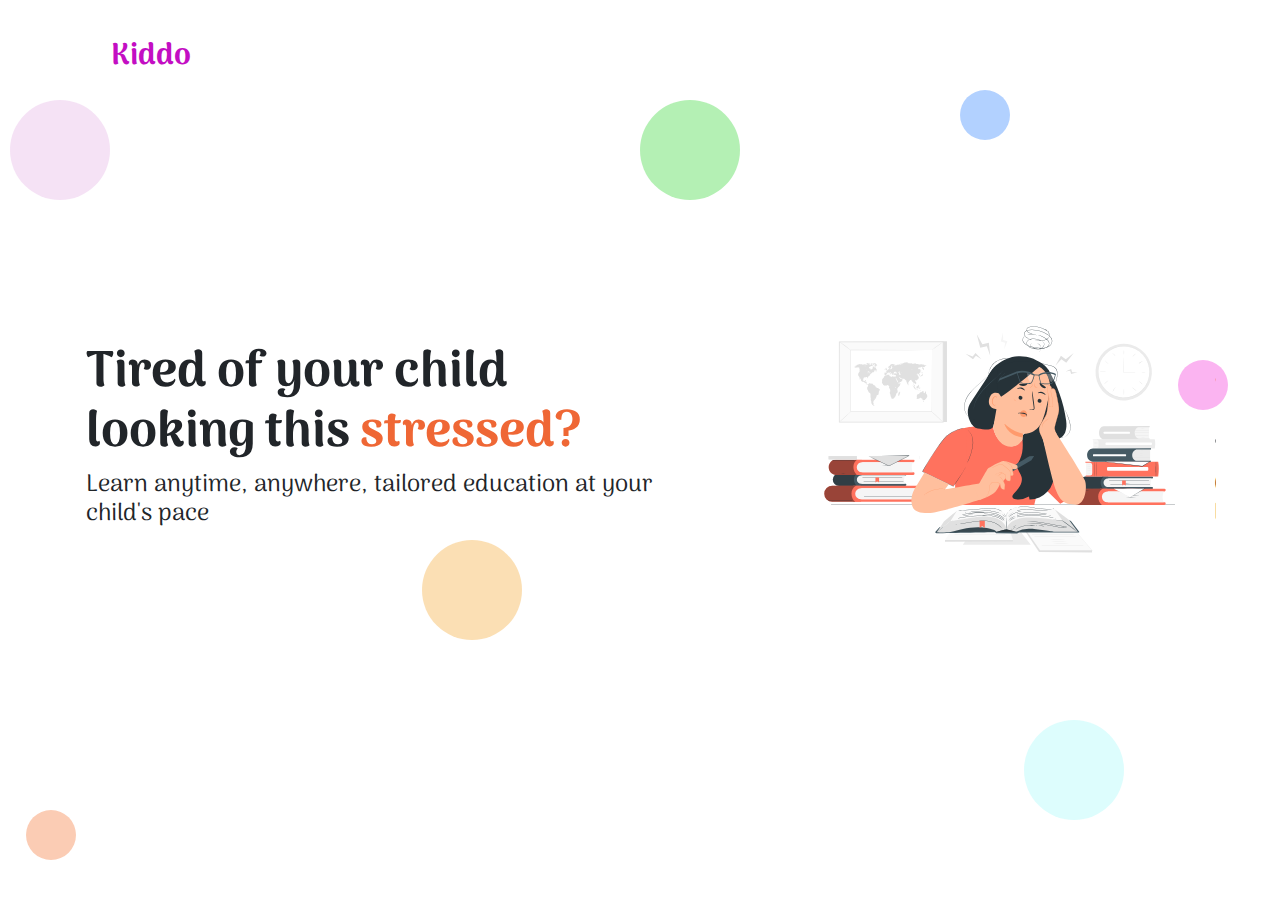
<file: index.html>
<!DOCTYPE html>
<html lang="en">
    <head>
        <meta charset="UTF-8">
        <meta name="viewport" content="width=device-width, initial-scale=1.0">
        <title>Hero Section with Sliding Animation</title>
        <link href="bootstrap-5.3.3-dist/css/bootstrap.min.css" rel="stylesheet">
        <link rel="stylesheet" href="index.css">
    </head>
    <body>
        
        <div class="circled start"></div>
        <div class="circled front"></div>
        <div class="circled rightend"></div>
        <div class="circled middle"></div>
        <div class="circled middleTwo"></div>
        <div class="circled leftend"></div>
        <div class="circled end"></div>
        
        <nav class="navbar navbar-expand-sm">
            <div class="container-fluid">
              <h2 class="navbar-brand" href="#">Kiddo</h2>
            </div>
        </nav>
        <section class="hero-section">
            <div class="container-fluid">
                <div class="slider">
                    <div class="slide">
                        <div class="text">
                            <h1>Tired of your child looking this <span class="coloured">stressed?</span></h1>
                            <h4>Learn anytime, anywhere, tailored education at your child's pace</h4>
                        </div>
                        <div class="container img">
                            <img src="./images/Student stress-pana.svg" alt="Image 1" class="img-fluid">
                        </div>
                    </div>
                    <div class="slide">
                        <div class="text">
                            <h1><span class="coloured">Say goodbye</span> to school stress</h1>
                            <h4>Our app provides a balanced approach to learning that fits your kids.</h4>
                        </div>
                        <div class="container img">
                            <img src="./images/soar.png" alt="Image 1" class="img-fluid">
                        </div>
                    </div>
                    <div class="slide">
                        <div class="text">
                            <h1>With <span id="brand-name">Kiddo</span>, education is made <span class="coloured">easy,</span></h1>
                            <h4>Interactive, fun and effective for young learners.</h4>
                            <div class="container mycont">
                                <a href="./signup.html" class="btn button" id="loadButton">Get started</a>
                                <div class="progress-container hidden">
                                    <div class="progress-bar"></div>
                                </div>
                            </div>
                        </div>
                        <div class="container img">
                            <img src="./images/happiness.png" alt="Image 1" class="img-fluid">
                        </div>
                    </div>
                </div>
            </div>
        </section>

        <script src="index.js"></script>
    </body>
</html>
</file>
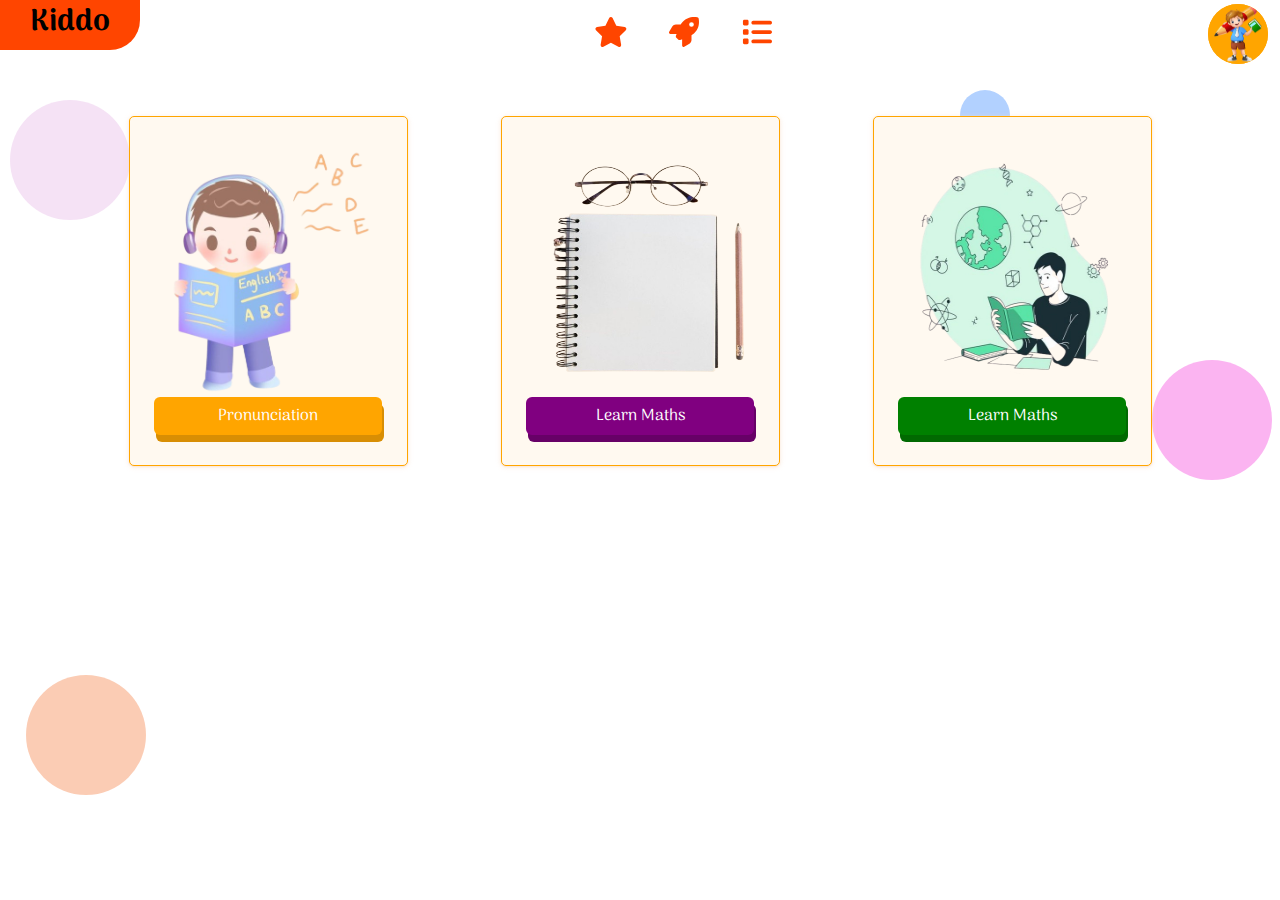
<file: lessons.html>
<!DOCTYPE html>
<html lang="en">
    <head>
        <meta charset="UTF-8">
        <meta name="viewport" content="width=device-width, initial-scale=1.0">
        <title>Document</title>
        <link rel="stylesheet" href="font-awesome/css/all.min.css">
        <link rel="stylesheet" href="bootstrap-5.3.3-dist/css/bootstrap.min.css">
        <link rel="stylesheet" href="lessons.css">
    </head>
    <body>

        <div class="circled start"></div>
        <div class="circled front"></div>
        <div class="circled rightend"></div>
        <div class="circled leftend"></div>

        <nav class="navbar navbar-expand-sm">
            <div class="container-fluid">
              <h2 class="navbar-brand" href="#">Kiddo</h2>
              <ul id="list">
                <li><i class="fa fa-star"></i></li>
                <li><i class="fa fa-rocket"></i></li>
                <li><i class="fa fa-list"></i></li>
              </ul>
              <div class="user">
                <img src="images/boy.png" class="user">
              </div>
            </div>
        </nav>

        <section class="learn row container m-auto mt-5">
            <div class="lessons col-lg-3">
                <img src="images/pronunciatioN_BOY-removebg-preview.png">
                <a class="btn orange" href="./pronunciation.html">Pronunciation</a>
            </div>
            <div class="lessons col-lg-3">
                <img src="images/book-removebg-preview.png">
                <a class="btn purple">Learn Maths</a>
            </div>
            <div class="lessons col-lg-3">
                <img src="images/LEARN-removebg-preview.png">
                <a class="btn green">Learn Maths</a>
            </div>
        </section>
        <script src="font-awesome/js/all.min.js"></script>
        <script src="bootstrap-5.3.3-dist/js/bootstrap.bundle.min.js"></script>
    </body>
</html>
</file>
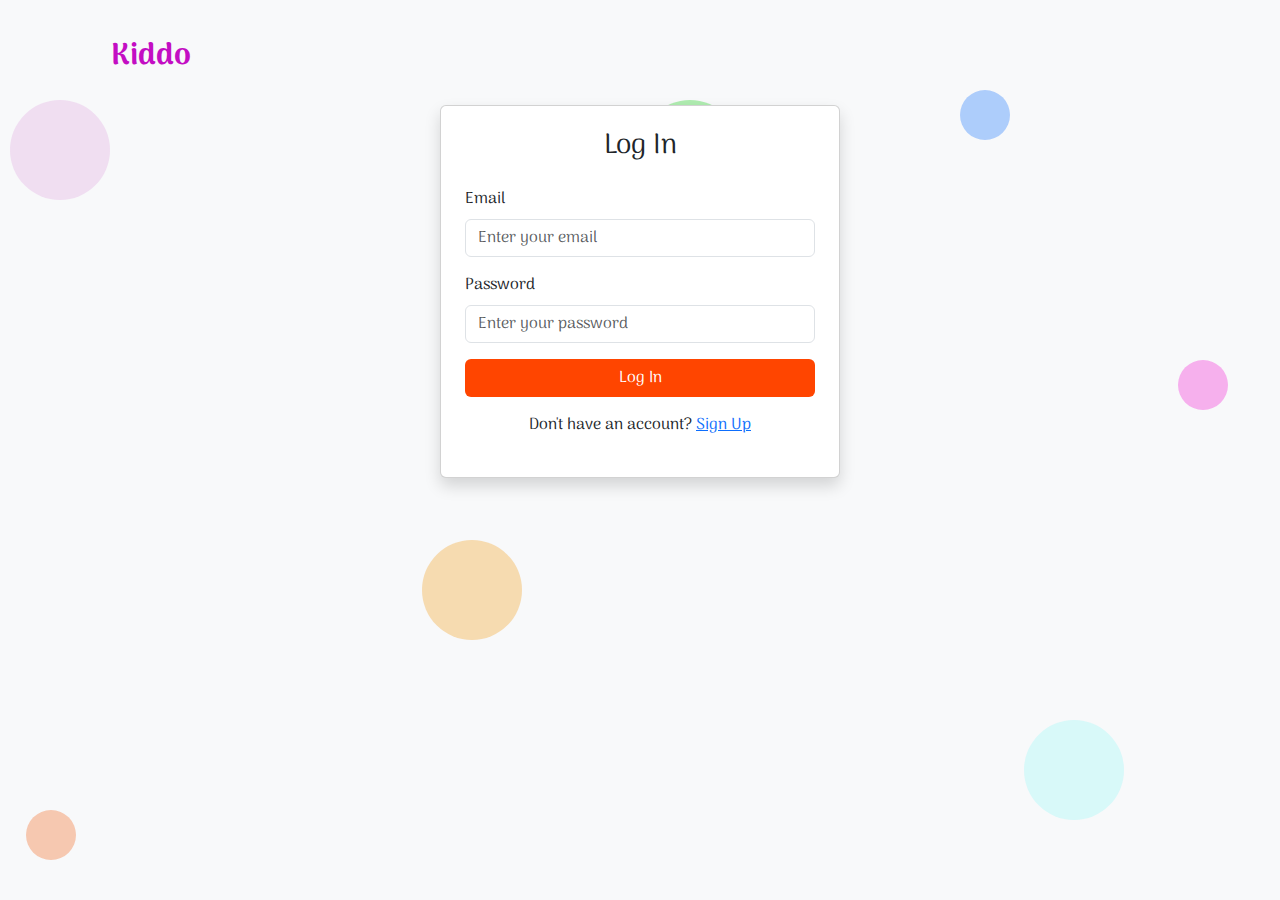
<file: login.html>
<!DOCTYPE html>
<html lang="en">

<head>
  <meta charset="UTF-8">
  <meta name="viewport" content="width=device-width, initial-scale=1.0">
  <title>Login Page</title>
  <link href="./bootstrap-5.3.3-dist/css/bootstrap.min.css" rel="stylesheet">
  <link rel="stylesheet" href="index.css">
</head>

<body class="bg-light">
  <div class="circled start"></div>
  <div class="circled front"></div>
  <div class="circled rightend"></div>
  <div class="circled middle"></div>
  <div class="circled middleTwo"></div>
  <div class="circled leftend"></div>
  <div class="circled end"></div>

  <nav class="navbar navbar-expand-sm">
    <div class="container-fluid">
      <h2 class="navbar-brand" href="#">Kiddo</h2>
    </div>
  </nav>

  <div class="container vh-95 d-flex justify-content-center align-items-center">
    <div class="card p-4 shadow" style="width: 100%; max-width: 400px;">
      <h3 class="text-center mb-4">Log In</h3>
      <form>
        <div class="mb-3">
          <label for="email" class="form-label">Email</label>
          <input type="email" class="form-control" id="email" placeholder="Enter your email" required>
        </div>
        <div class="mb-3">
          <label for="password" class="form-label">Password</label>
          <input type="password" class="form-control" id="password" placeholder="Enter your password" required>
        </div>
        <a href="./lessons.html" type="submit" class="btn w-100 text-white" style="background-color: orangered;">Log In</a>
        <div class="text-center mt-3">
          <p>Don't have an account? <a href="signup.html" class="text-primary">Sign Up</a></p>
        </div>
      </form>
    </div>
  </div>
</body>

</html>
</file>
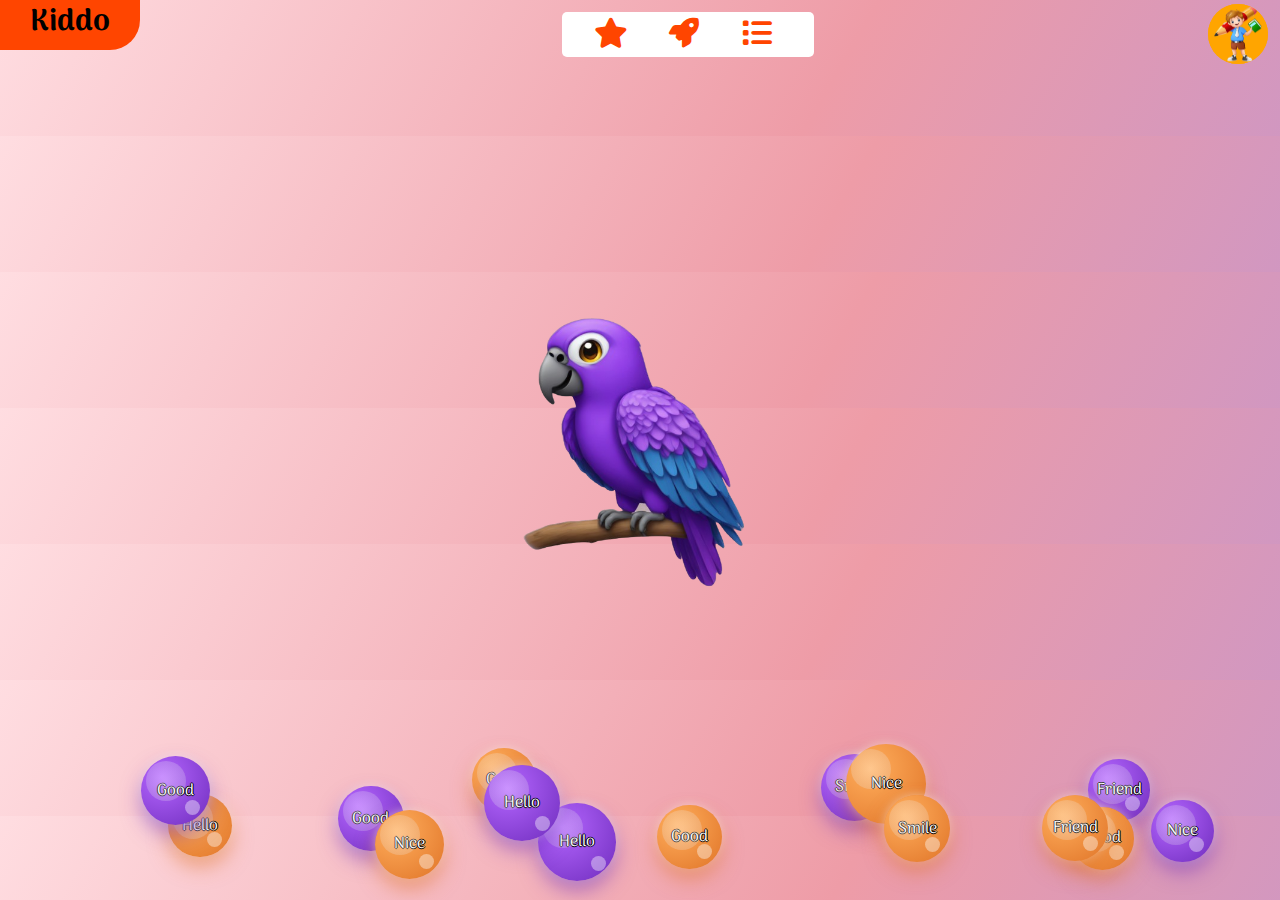
<file: pronunciation.html>
<!DOCTYPE html>
<html lang="en">
<head>
    <meta charset="UTF-8">
    <meta name="viewport" content="width=device-width, initial-scale=1.0">
    <title>Pronunciation</title>
    <link rel="stylesheet" href="font-awesome/css/all.min.css">
    <link rel="stylesheet" href="bootstrap-5.3.3-dist/css/bootstrap.min.css">
    <link rel="stylesheet" href="lessons.css">
    <link rel="stylesheet" href="pronunciation.css">
</head>
<body>
    <nav class="navbar navbar-expand-sm">
        <div class="container-fluid">
          <h2 class="navbar-brand" href="#">Kiddo</h2>
          <ul id="list">
            <li><i class="fa fa-star"></i></li>
            <li><i class="fa fa-rocket"></i></li>
            <li><i class="fa fa-list"></i></li>
          </ul>
          <div class="user">
            <img src="images/boy.png" class="user">
          </div>
        </div>
    </nav>

    <section class="bubbles" id="bubblesContainer"></section>

    <div class="center-icon">
      <img src="images/purple_bird-removebg-preview.png" id="parrot" alt="Parrot Icon">
    </div>  

    <!-- Hidden fortune cookie message div -->
    <div class="fortune-cookie" id="fortuneCookie">
        <h3 id="sentenceDisplay"></h3>
        <button onclick="closeCookie()">Close</button>
    </div>

    <script src="bootstrap-5.3.3-dist/js/bootstrap.bundle.min.js"></script>
    <script src="pronunciation.js"></script>
</body>
</html>
</file>
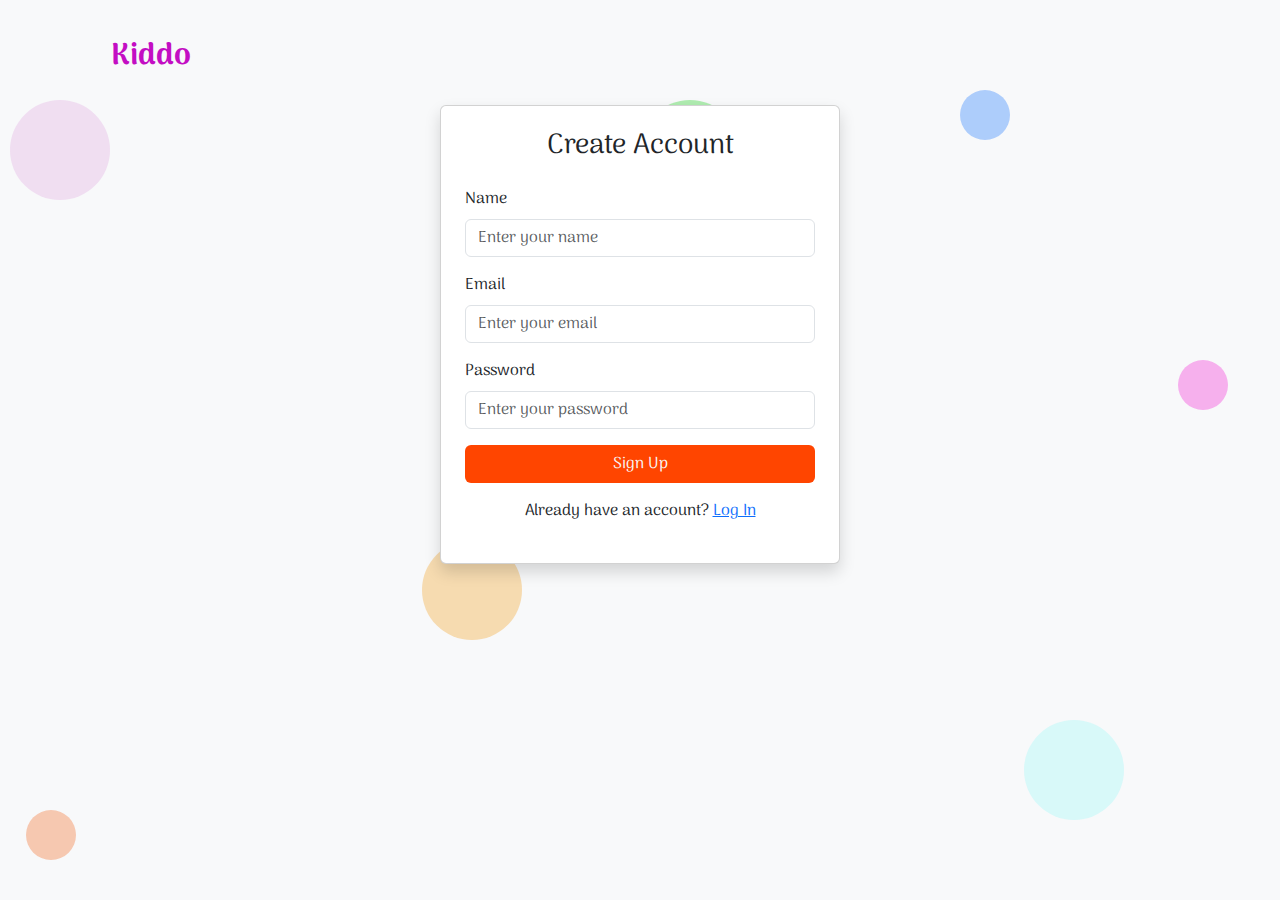
<file: signup.html>
<!DOCTYPE html>
<html lang="en">

<head>
  <meta charset="UTF-8">
  <meta name="viewport" content="width=device-width, initial-scale=1.0">
  <title>Signup Page</title>
  <link href="./bootstrap-5.3.3-dist/css/bootstrap.min.css" rel="stylesheet">
  <link rel="stylesheet" href="index.css">
</head>

<body class="bg-light">
  <div class="circled start"></div>
  <div class="circled front"></div>
  <div class="circled rightend"></div>
  <div class="circled middle"></div>
  <div class="circled middleTwo"></div>
  <div class="circled leftend"></div>
  <div class="circled end"></div>

    <nav class="navbar navbar-expand-sm">
        <div class="container-fluid">
          <h2 class="navbar-brand" href="#">Kiddo</h2>
        </div>
    </nav>
  <div class="container vh-95 d-flex justify-content-center align-items-center">
    <div class="card p-4 shadow" style="width: 100%; max-width: 400px;">
      <h3 class="text-center mb-4">Create Account</h3>
      <form>
        <div class="mb-3">
          <label for="name" class="form-label">Name</label>
          <input type="text" class="form-control" id="name" placeholder="Enter your name" required>
        </div>
        <div class="mb-3">
          <label for="email" class="form-label">Email</label>
          <input type="email" class="form-control" id="email" placeholder="Enter your email" required>
        </div>
        <div class="mb-3">
          <label for="password" class="form-label">Password</label>
          <input type="password" class="form-control" id="password" placeholder="Enter your password" required>
        </div>
        <a type="submit" href="./lessons.html" class="btn w-100 text-light" style="background-color: orangered;">Sign Up</a>
        <div class="text-center mt-3">
          <p>Already have an account? <a href="login.html" class="text-primary">Log In</a></p>
        </div>
      </form>
    </div>
  </div>
</body>
</html>
</file>
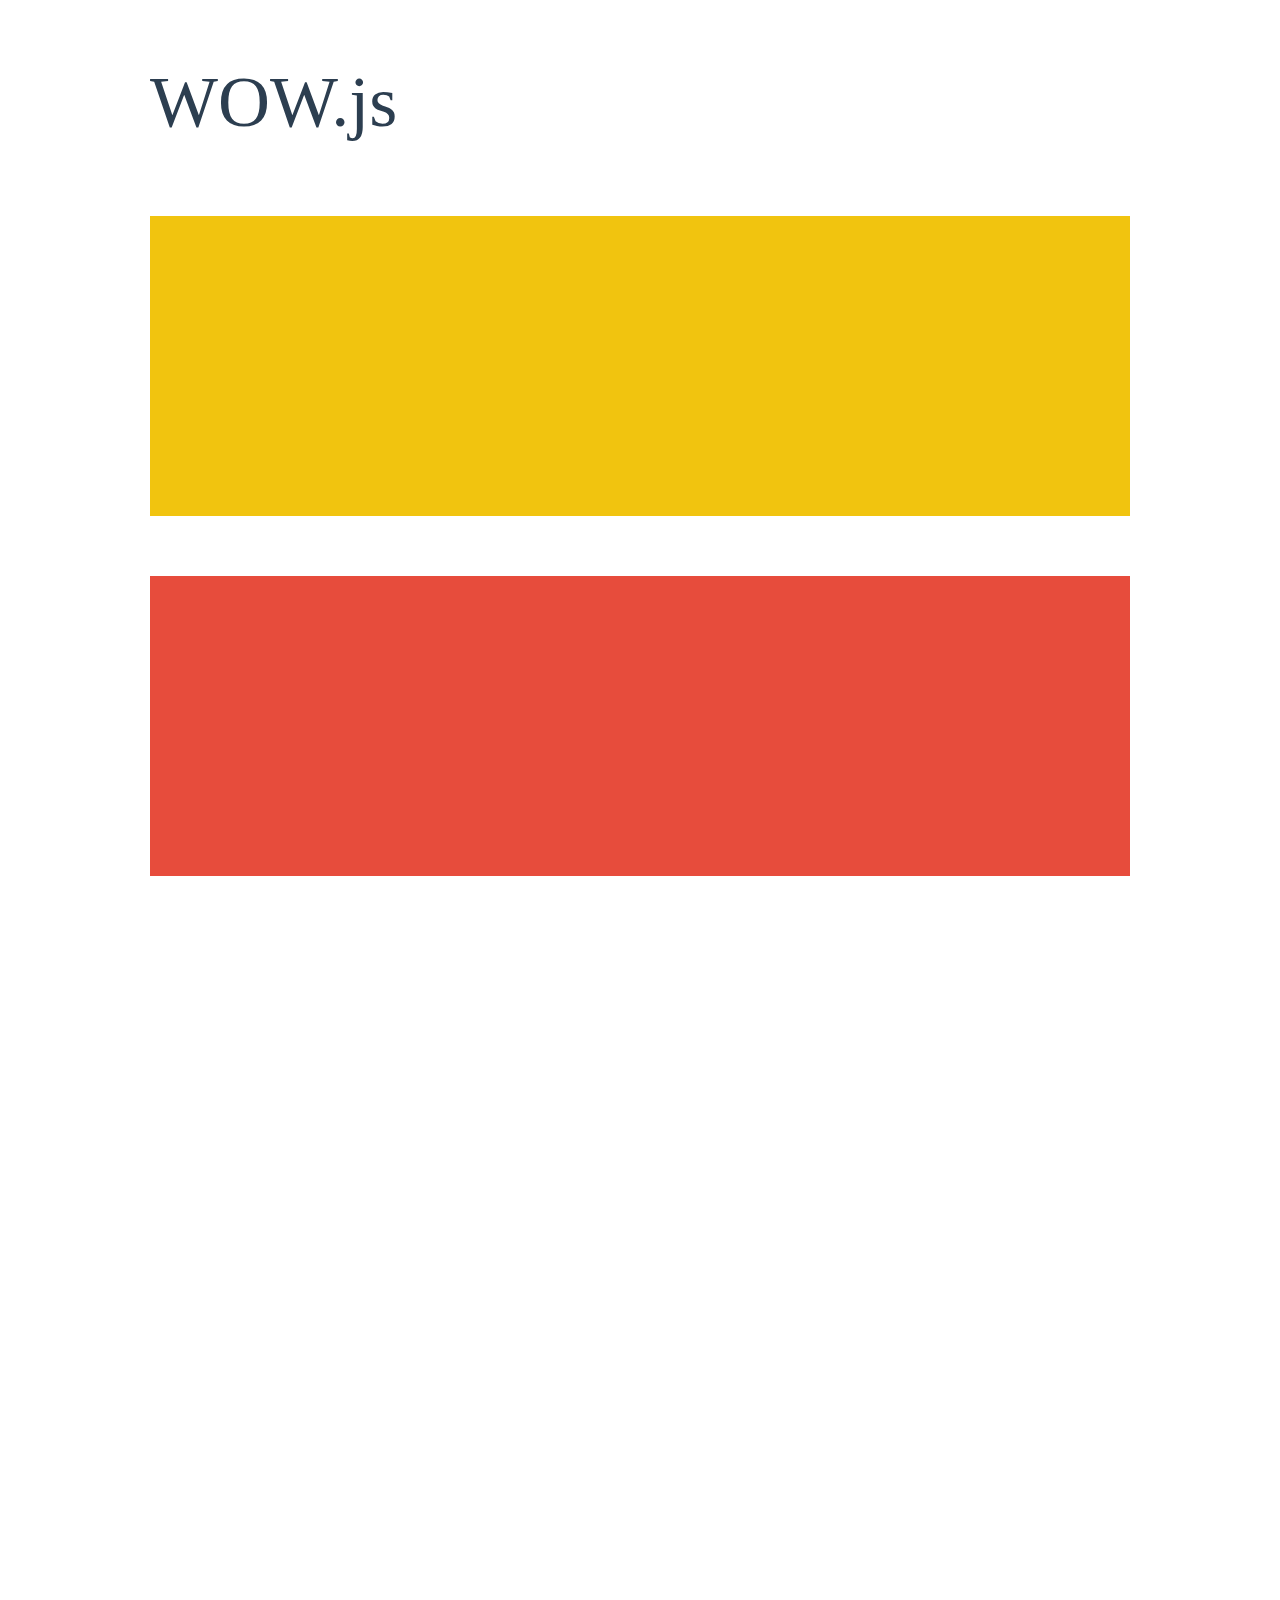
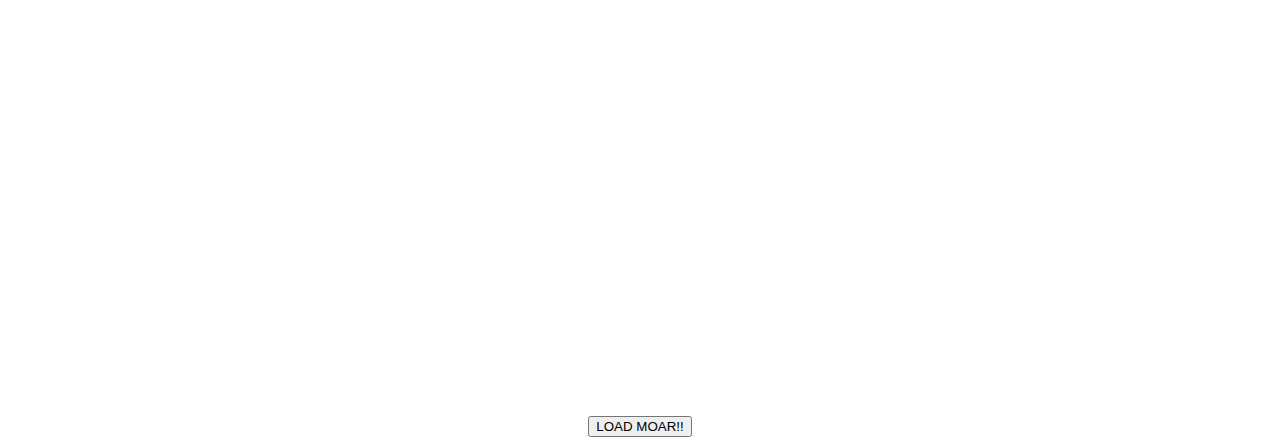
<file: wow/matthieua-WOW-07a2b50/demo.html>
<!doctype html>

<html lang="en">
<head>
  <meta charset="utf-8">
  <title>WOW</title>
  <link rel="stylesheet" href="css/libs/animate.css">
  <link rel="stylesheet" href="css/site.css">
  <style>
    .wow:first-child {
      visibility: hidden;
    }
  </style>
  <!--[if IE]>
    <script src="http://html5shiv.googlecode.com/svn/trunk/html5.js"></script>
  <![endif]-->
</head>

<body>
  <div id="container">
    <header>
      <h1>WOW.js</h1>
    </header>
    <div id="main">
      <section class="wow fadeInDown" style="background-color: #f1c40f;"></section>
      <section class="wow pulse" style="background-color: #e74c3c;" data-wow-iteration="infinite" data-wow-duration="1500ms"></section>
      <section class="section--purple wow slideInRight" data-wow-delay="2s"></section>
      <section class="section--blue wow bounceInLeft" data-wow-offset="300"></section>
      <section class="section--green wow slideInLeft" data-wow-duration="4s"></section>
      <button id="moar">LOAD MOAR!!</button>
    </div>
  </div>
  <script src="dist/wow.js"></script>
  <script>
    wow = new WOW(
      {
        animateClass: 'animated',
        offset:       100,
        callback:     function(box) {
          console.log("WOW: animating <" + box.tagName.toLowerCase() + ">")
        }
      }
    );
    wow.init();
    document.getElementById('moar').onclick = function() {
      var section = document.createElement('section');
      section.className = 'section--purple wow fadeInDown';
      this.parentNode.insertBefore(section, this);
    };
  </script>
</body>
</html>
</file>
<file: index.css>
@font-face {
    font-family: Arima-bold;
    src: url("./fonts/static/Arima-Bold.ttf");
}

@font-face {
    font-family: Arima-regular;
    src: url("./fonts/static/Arima-Regular.ttf");
}

@font-face {
    font-family: Arima-medium;
    src: url("./fonts/static/Arima-Medium.ttf");
}

body {
    overflow-x: hidden;
    font-family: Arima-regular;
    padding: 2% 5%;
}

.circled {
    width: 100px;
    height: 100px;
    position: absolute;
    top: 100px;
    left: 10px;
    z-index: -1;
    border-radius: 100%;
    opacity: 0.3;
}

.start {
    left: 75%;
    top: 10%;
    width: 50px;
    height: 50px;
    background-color: rgb(0, 102, 255);
}

.front {
    background-color: plum;
}

.middle  {
    background-color: rgb(5, 204, 5);
    left: 50%;
}

.middleTwo {
    left: 33%;
    top: 60%;
    background-color: rgb(243, 149, 7);
}

.rightend {
    background-color: rgb(243, 7, 208);
    width: 50px;
    height: 50px;
    left: 92%;
    top: 40%;
}

.leftend {
    background-color: rgb(243, 86, 7);
    width: 50px;
    height: 50px;
    left: 2%;
    top: 90%;
}

.end {
    left: 80%;
    top: 80%;
    background-color: rgb(144, 249, 249);
}

h1, h2 {
    font-family: Arima-bold;
}

.navbar-brand {
    font-size: 30px;
    color: rgb(195, 14, 195);
    width: 150px;
    text-align: center;
    height: 55px;
    /* text-shadow: 2px 2px rgb(62, 62, 62); */
}

.hero-section {
    height: 70vh;
    display: flex;
    align-items: center;
    justify-content: center;
    background-repeat: no-repeat;
    background-size: 30%;
    background-position: top right;
    position: relative;
    overflow: hidden;
    margin-top: 20px;
}

.slider {
    display: flex;
    transition: transform 2s ease-in-out;
}

.slide {
    min-width: 100%;
    display: flex;
    align-items: center;
    justify-content: center;
    flex-direction: row;
    /* margin-left: 30px; */
}

.text {
    margin-left: 10px;
}

.hero-section h1 {
    font-size: 50px;
}

.hero-section h1, .hero-section h4 {
    width: 80%;
}

.slide img {
    max-width: 100%;
    height: auto;
    transition: transform 0.5s ease-in-out;
}

.gif {
    width: 800px;
}

.slide h1, .slide p {
    transition: transform 0.5s ease-in-out;
}

.img {
    width: 520px;
}

.coloured {
    color: rgb(239, 103, 53);
}

#brand-name {
    background-color: rgb(248, 214, 200);
    /* background-color: rgb(239, 103, 53); */
    color: rgb(58, 56, 56);
    padding-left: 15px;
    padding-right: 15px;
    /* box-shadow: 0 4px 5px 0  rgb(248, 215, 203), 0 5px 5px 0 rgba(0, 0, 0, 0.19); */
    border-radius: 10px;
}

.hero-section .button {
    background-color: rgb(254, 136, 93);
    width: 150px;
    height: 50px;
    color: white;
    font-size: 20px;
    margin-top: 50px;
}

.progress-container {
    width: 100%;
    background-color: #eee;
    border-radius: 5px;
    margin-top: 20px;
    overflow: hidden;
    height: 20px;
    width: 300px;
    display: none; /* Initially hidden */
}

.progress-bar {
    height: 100%;
    width: 0%;
    background-image: linear-gradient(to bottom right, rgb(170, 0, 255), rgb(255, 187, 0));
    transition: width 0.5s ease;
    cursor: progress;
}

.hidden {
    display: none;
}
</file>
<file: lessons.css>
@font-face {
    font-family: Arima-bold;
    src: url("./fonts/static/Arima-Bold.ttf");
}

@font-face {
    font-family: Arima-regular;
    src: url("./fonts/static/Arima-Regular.ttf");
}

@font-face {
    font-family: Arima-medium;
    src: url("./fonts/static/Arima-Medium.ttf");
}

h1, h2 {
    font-family: Arima-bold;
}

nav {
    padding: 0 !important;
    margin: 0 !important;
    display: flex;
    flex-direction: start !important;
}

body {
    padding: 0;
    margin: 0;
    font-family: Arima-regular;
}

.circled {
    width: 120px;
    height: 120px;
    position: absolute;
    top: 100px;
    left: 10px;
    z-index: -1;
    border-radius: 100%;
    opacity: 0.3;
}

.start {
    left: 75%;
    top: 10%;
   width: 50px;
    height: 50px; 
    background-color: rgb(0, 102, 255);
}

.front {
    background-color: plum;
}

.rightend {
    background-color: rgb(243, 7, 208);
    left: 90%;
    top: 40%;
}

.leftend {
    background-color: rgb(243, 86, 7);
    left: 2%;
    top: 75%;
}


.navbar-brand {
    width: 140px;
    height: 60px;
    position: relative;
    right: 12px;
    bottom: 10px;
    padding: 15px;
    color: white;
    border-bottom-right-radius: 30px;  
    background-color: orangered;  
    font-size: 30px !important;
    text-align: center;
}

.user {
    width: 60px;
    height: 60px;
    border-radius: 100%;
    background-color: orange;
}

.user img {
    width: 100%;
    height: 100%;
}

#list {
    list-style-type: none;
    width: 20%;
    display: flex;
    margin: 0;
    background-color: white;
    /* justify-content: center; */
}

#list li {
    width: 100px;
    font-size: 30px;
    color: orangered;
    text-align: center;
    position: relative;
    right: 20px;
    top: 2px;
}

.learn {
    display: flex;
    justify-content: space-around;
}

.lessons {
    border: solid 1px orange;
    border-radius: 5px;
    background-color: rgb(255, 249, 240);
    height: 350px;
    display: flex;
    flex-direction: column;
    justify-content: center;
    align-items: center;
    cursor: pointer;
    box-shadow: 0 1px 1px 0 rgba(251, 231, 215, 0.927), 0 1px 5px 0 rgba(248, 223, 202, 0.71);
    transition: ease-in 0.3s;
}

.lessons:hover {
    scale: 1.1;
}

.lessons a {
    color: white;
    width: 90%;
}

.lessons .orange {
    background-color: orange;
    box-shadow: 2px 7px rgb(216, 142, 4);

}

.lessons .purple {
    background-color: purple;
    box-shadow: 2px 7px rgb(103, 1, 103);
}

.lessons .green {
    background-color: green;
    box-shadow: 2px 7px rgb(1, 105, 1);
}

.lessons img {
    width: 220px;
    height: 250px;
}
</file>
<file: wow/matthieua-WOW-07a2b50/css/site.css>
h1 {
  font-size:     72px;
  line-height:   1.5;
  color: #2c3e50;
  font-weight:   100;
}

#container {
  width:  980px;
  margin: 0 auto;
}

section {
  height: 300px;
  margin: 60px 0;
}

.section--purple {
  background-color: #9b59b6;
}

.section--blue {
  background-color: #3498db;
}

.section--green {
  background-color: #2ecc71;
}

#main {
  text-align: center;
}

#more {
  margin: 20px auto 48px;
}
</file>
<file: pronunciation.css>
/* Body background with subtle animated gradient */
body {
  overflow: hidden;
  background: linear-gradient(120deg, #ffdde1, #ee9ca7, #b993d6, #8ca6db);
  background-size: 200% 200%;
  animation: backgroundShift 15s ease infinite;
}

#list {
  border-radius: 5px;
}


@keyframes backgroundShift {
  0% { background-position: 0% 50%; }
  50% { background-position: 100% 50%; }
  100% { background-position: 0% 50%; }
}

/* Bubble styling */
.bubble {
  width: 80px;
  height: 80px;
  border-radius: 50%;
  display: flex;
  justify-content: center;
  align-items: center;
  color: white;
  text-shadow: -1px 0 black, 0 1px black, 1px 0 black, 0 -1px black;
  font-size: 1em;
  position: absolute;
  bottom: 0;
  animation: float 5s ease-in-out infinite;
  background-color: purple;
  box-shadow: 0 15px 25px rgba(0, 0, 0, 0.2);
  transition: transform 0.2s, box-shadow 0.2s;
}

.bubble.orange {
  background: radial-gradient(circle at 30% 30%, #ffae5c, #e07428);
  box-shadow: 0 10px 20px rgba(224, 116, 40, 0.5), 0 0 10px rgba(255, 255, 255, 0.5);
}

.bubble.purple {
  background: radial-gradient(circle at 30% 30%, #b566ff, #6f2dbd);
  box-shadow: 0 10px 20px rgba(111, 45, 189, 0.5), 0 0 10px rgba(255, 255, 255, 0.5);
}

/* Enhanced hover effect with glow */
.bubble:hover {
  transform: scale(1.2);
  box-shadow: 0 20px 30px rgba(0, 0, 0, 0.25), 0 0 15px rgba(255, 255, 255, 0.3), 0 0 25px rgba(255, 255, 255, 0.6);
}

/* Glow highlights for bubbles */
.bubble.orange::before, .bubble.orange::after, .bubble.purple::before, .bubble.purple::after {
  content: '';
  position: absolute;
  border-radius: 50%;
}

.bubble.orange::before, .bubble.purple::before {
  width: 40px;
  height: 40px;
  top: 5px;
  left: 5px;
  background: radial-gradient(circle, rgba(255, 255, 255, 0.3), rgba(224, 224, 224, 0.2));
}

.bubble.orange::after, .bubble.purple::after {
  width: 15px;
  height: 15px;
  bottom: 10px;
  right: 10px;
  background: rgba(255, 255, 255, 0.4);
}

.center-icon {
  position: absolute;
  top: 50%;
  left: 50%;
  transform: translate(-50%, -50%);
  animation: bounce 2s infinite;
}

.center-icon img {
  width: 300px;
  height: auto;
}

/* Animation for floating effect with a slight wobble */
@keyframes float {
  0%, 100% { transform: translateY(0) rotate(0deg); }
  25% { transform: translateY(-30px) rotate(2deg); }
  50% { transform: translateY(-60px) rotate(-2deg); }
  75% { transform: translateY(-30px) rotate(1deg); }
}

/* Floating text effect on fortune cookie */
.fortune-cookie {
  display: none;
  position: fixed;
  top: 40%;
  left: 22%;
  transform: translate(-50%, -50%);
  padding: 30px;
  border-radius: 10px;
  background: rgba(255, 255, 255, 0.2); /* Transparent white background */
  backdrop-filter: blur(10px); /* Glassmorphism effect */
  box-shadow: 0 10px 40px rgba(0, 0, 0, 0.1); /* Subtle shadow for depth */
  width: 80%;
  max-width: 400px;
  text-align: center;
  overflow: hidden; /* Ensure no content goes out of bounds */
  transition: all 0.3s ease-in-out;
  border: 1px solid rgba(255, 255, 255, 0.4); /* Light border for liquid feel */
}

.fortune-cookie h3 {
  color: #fff;
  font-size: 1.5em;
  margin-bottom: 20px;
  font-family: 'Arial', sans-serif;
  text-shadow: 2px 2px 5px rgba(0, 0, 0, 0.2);
}

.fortune-cookie button {
  background-color: #ff6f61; /* Soft coral color */
  color: white;
  border: none;
  padding: 10px 20px;
  font-size: 1em;
  border-radius: 12px;
  cursor: pointer;
  transition: background-color 0.3s ease;
  box-shadow: 0 4px 10px rgba(0, 0, 0, 0.1);
}

.fortune-cookie button:hover {
  background-color: #ff4e3a; /* Darken on hover */
}

.fortune-cookie:before {
  content: "";
  position: absolute;
  top: -20px;
  left: 50%;
  transform: translateX(-50%);
  width: 60px;
  height: 60px;
  border-radius: 50%;
  background: linear-gradient(145deg, rgba(255, 255, 255, 0.4), rgba(255, 255, 255, 0.1));
  box-shadow: 0 10px 40px rgba(0, 0, 0, 0.1);
  opacity: 0.6;
  animation: drop 1.5s ease-in-out infinite;
}

@keyframes drop {
  0% { transform: translateX(-50%) scale(1); opacity: 0.5; }
  50% { transform: translateX(-50%) scale(1.1); opacity: 1; }
  100% { transform: translateX(-50%) scale(1); opacity: 0.5; }
}
</file>
